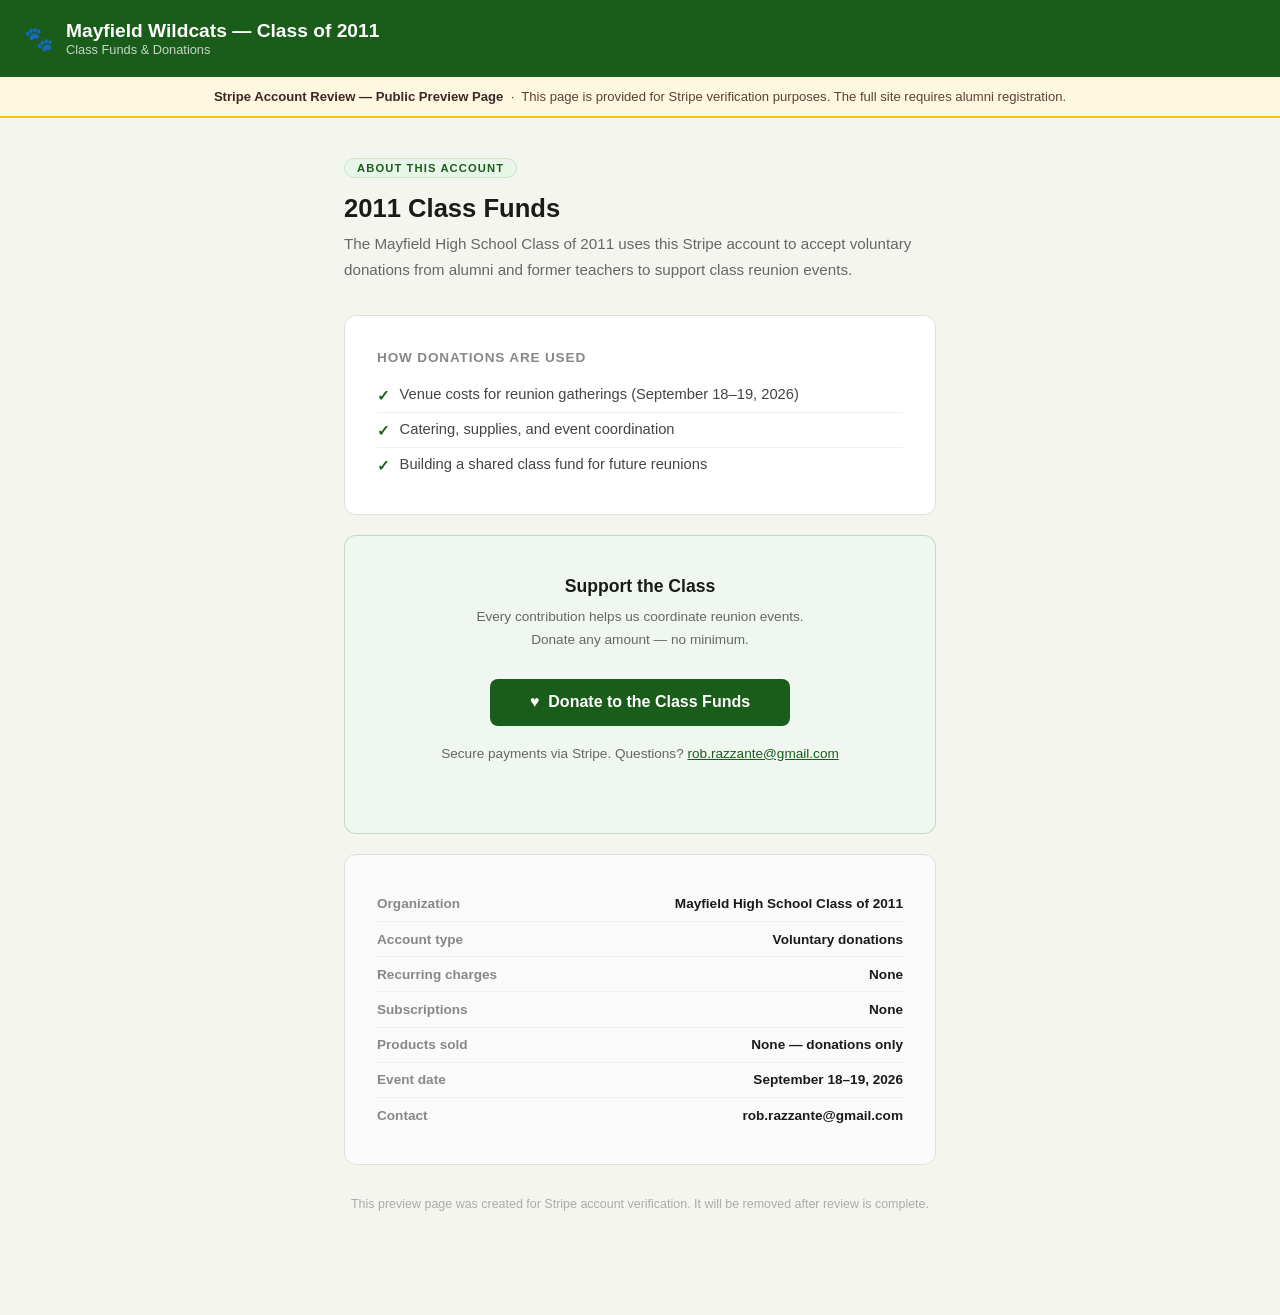
<file: preview.html>
<!DOCTYPE html>
<html lang="en">
<head>
<meta charset="UTF-8">
<meta name="viewport" content="width=device-width, initial-scale=1.0">
<title>Mayfield Class of 2011 — Class Funds Preview</title>
<style>
  *, *::before, *::after { box-sizing: border-box; margin: 0; padding: 0; }
  body { font-family: -apple-system, BlinkMacSystemFont, 'Segoe UI', sans-serif; background: #f5f5f0; color: #1a1a1a; min-height: 100vh; }

  /* Header */
  .header { background: #1a5c1a; color: #fff; padding: 1.25rem 1.5rem; display: flex; align-items: center; gap: 0.75rem; }
  .header-icon { font-size: 1.5rem; }
  .header h1 { font-size: 1.2rem; font-weight: 800; }
  .header span { font-size: 0.8rem; opacity: 0.75; display: block; }

  /* Notice banner */
  .notice { background: #fff8e1; border-bottom: 2px solid #f9c400; padding: 0.75rem 1.5rem; font-size: 0.82rem; color: #5d4037; text-align: center; }
  .notice strong { color: #3e2723; }

  /* Content */
  .container { max-width: 640px; margin: 2.5rem auto; padding: 0 1.5rem 4rem; }

  .section-label { font-size: 0.7rem; font-weight: 800; text-transform: uppercase; letter-spacing: 0.1em; color: #1a5c1a; background: #e8f5e9; border: 1px solid #c8e6c9; border-radius: 20px; padding: 3px 12px; display: inline-block; margin-bottom: 1rem; }

  h2 { font-size: 1.6rem; font-weight: 900; color: #1a1a1a; margin-bottom: 0.5rem; }
  .subtitle { font-size: 0.95rem; color: #666; line-height: 1.7; margin-bottom: 2rem; }

  .card { background: #fff; border-radius: 12px; border: 1px solid #e0e0d8; padding: 2rem; margin-bottom: 1.25rem; }

  .purpose-list { list-style: none; margin-top: 0.75rem; }
  .purpose-list li { padding: 0.5rem 0; border-bottom: 1px solid #f0f0e8; font-size: 0.92rem; color: #444; display: flex; align-items: flex-start; gap: 0.6rem; }
  .purpose-list li:last-child { border-bottom: none; }
  .purpose-list li::before { content: '✓'; color: #1a5c1a; font-weight: 900; flex-shrink: 0; margin-top: 1px; }

  .donate-card { background: #f0f7f0; border: 1.5px solid rgba(26,92,26,0.2); text-align: center; padding: 2.5rem 2rem; }
  .donate-card h3 { font-size: 1.1rem; font-weight: 800; margin-bottom: 0.5rem; }
  .donate-card p { font-size: 0.85rem; color: #666; margin-bottom: 1.75rem; line-height: 1.7; }

  .btn-donate { display: inline-flex; align-items: center; gap: 0.6rem; background: #1a5c1a; color: #fff; text-decoration: none; padding: 0.9rem 2.5rem; border-radius: 8px; font-size: 1rem; font-weight: 700; transition: background 0.2s; }
  .btn-donate:hover { background: #145214; }

  .fine-print { font-size: 0.75rem; color: #999; margin-top: 1rem; }
  .fine-print a { color: #1a5c1a; }

  .meta-card { border: 1px solid #e0e0d8; background: #fafafa; }
  .meta-row { display: flex; justify-content: space-between; padding: 0.6rem 0; border-bottom: 1px solid #f0f0e8; font-size: 0.85rem; }
  .meta-row:last-child { border-bottom: none; }
  .meta-label { color: #888; font-weight: 600; }
  .meta-value { color: #1a1a1a; font-weight: 700; }

  .footer { text-align: center; font-size: 0.78rem; color: #aaa; margin-top: 2rem; }
</style>
</head>
<body>

<div class="header">
  <div class="header-icon">🐾</div>
  <div>
    <h1>Mayfield Wildcats — Class of 2011</h1>
    <span>Class Funds &amp; Donations</span>
  </div>
</div>

<div class="notice">
  <strong>Stripe Account Review — Public Preview Page</strong> &nbsp;·&nbsp; This page is provided for Stripe verification purposes. The full site requires alumni registration.
</div>

<div class="container">

  <div class="section-label">About This Account</div>
  <h2>2011 Class Funds</h2>
  <p class="subtitle">The Mayfield High School Class of 2011 uses this Stripe account to accept voluntary donations from alumni and former teachers to support class reunion events.</p>

  <div class="card">
    <strong style="font-size:0.85rem;text-transform:uppercase;letter-spacing:0.06em;color:#888;">How Donations Are Used</strong>
    <ul class="purpose-list">
      <li>Venue costs for reunion gatherings (September 18–19, 2026)</li>
      <li>Catering, supplies, and event coordination</li>
      <li>Building a shared class fund for future reunions</li>
    </ul>
  </div>

  <div class="card donate-card">
    <h3>Support the Class</h3>
    <p>Every contribution helps us coordinate reunion events.<br>Donate any amount — no minimum.</p>
    <a href="https://donate.stripe.com/14A9AS45y5JZ5NCfzD57W00" target="_blank" rel="noopener" class="btn-donate">
      ♥ &nbsp;Donate to the Class Funds
    </a>
    <p class="fine-print">Secure payments via Stripe. Questions? <a href="mailto:rob.razzante@gmail.com">rob.razzante@gmail.com</a></p>
  </div>

  <div class="card meta-card">
    <div class="meta-row"><span class="meta-label">Organization</span><span class="meta-value">Mayfield High School Class of 2011</span></div>
    <div class="meta-row"><span class="meta-label">Account type</span><span class="meta-value">Voluntary donations</span></div>
    <div class="meta-row"><span class="meta-label">Recurring charges</span><span class="meta-value">None</span></div>
    <div class="meta-row"><span class="meta-label">Subscriptions</span><span class="meta-value">None</span></div>
    <div class="meta-row"><span class="meta-label">Products sold</span><span class="meta-value">None — donations only</span></div>
    <div class="meta-row"><span class="meta-label">Event date</span><span class="meta-value">September 18–19, 2026</span></div>
    <div class="meta-row"><span class="meta-label">Contact</span><span class="meta-value">rob.razzante@gmail.com</span></div>
  </div>

  <div class="footer">This preview page was created for Stripe account verification. It will be removed after review is complete.</div>

</div>

</body>
</html>
</file>
